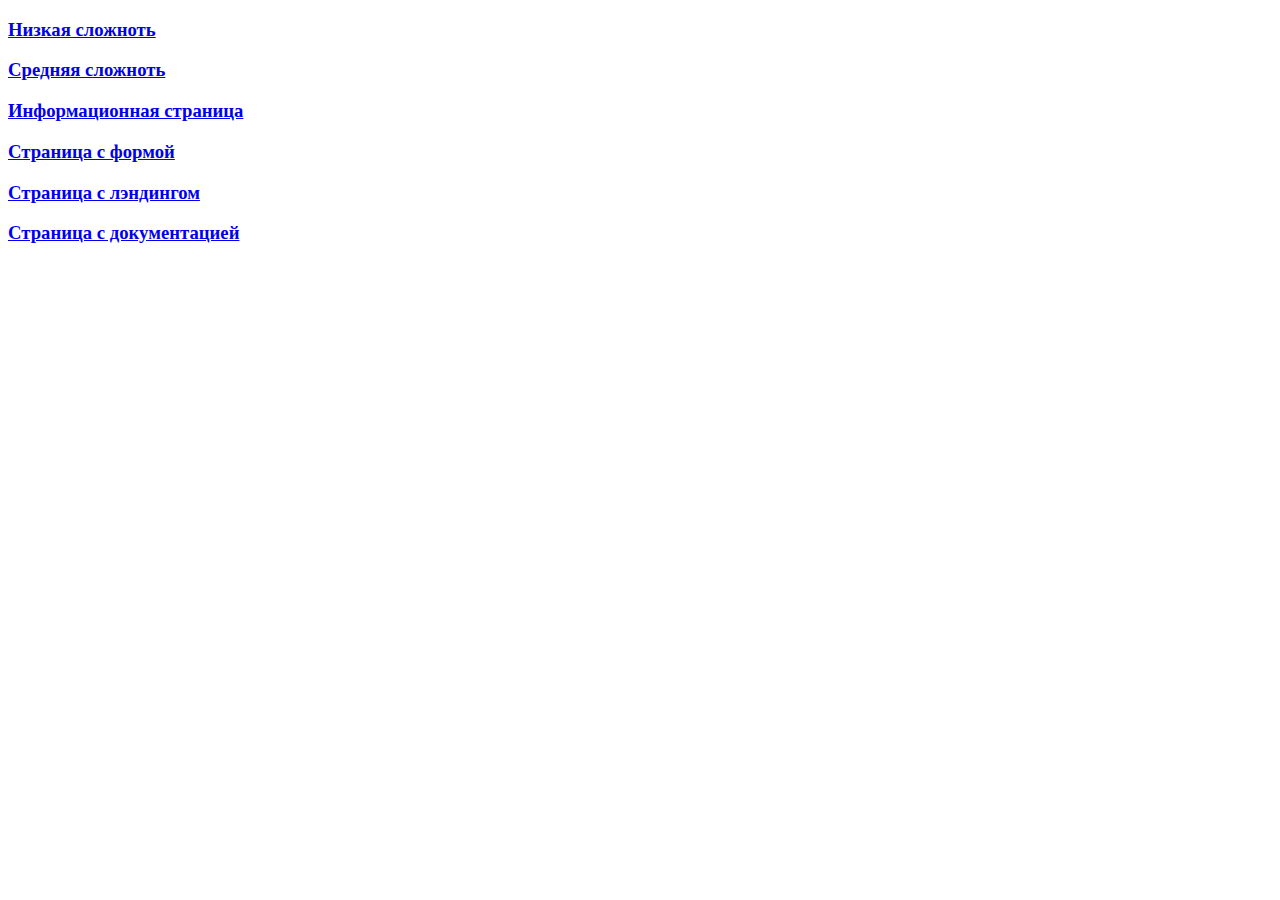
<file: secret/index.html>
<!DOCTYPE html>
<html lang="en">
<head>
    <meta charset="UTF-8">
    <meta http-equiv="X-UA-Compatible" content="IE=edge">
    <meta name="viewport" content="width=device-width, initial-scale=1.0">
    <title>Document</title>
</head>
<body>
    <h3><a href="LowСomplexity/index.html">Низкая сложноть</a></h3>
    <h3><a href="MediumComplexity/index.html">Средняя сложноть</a></h3>

    <h3><a href="Isaac/index.html">Информационная страница</a></h3>
    <h3><a href="MyForm/index.html">Страница с формой</a></h3>
    <h3><a href="Landing/index.html">Страница с лэндингом</a></h3>
    <h3><a href="Doc/index.html">Страница с документацией</a></h3>
</body>
</html>
</file>
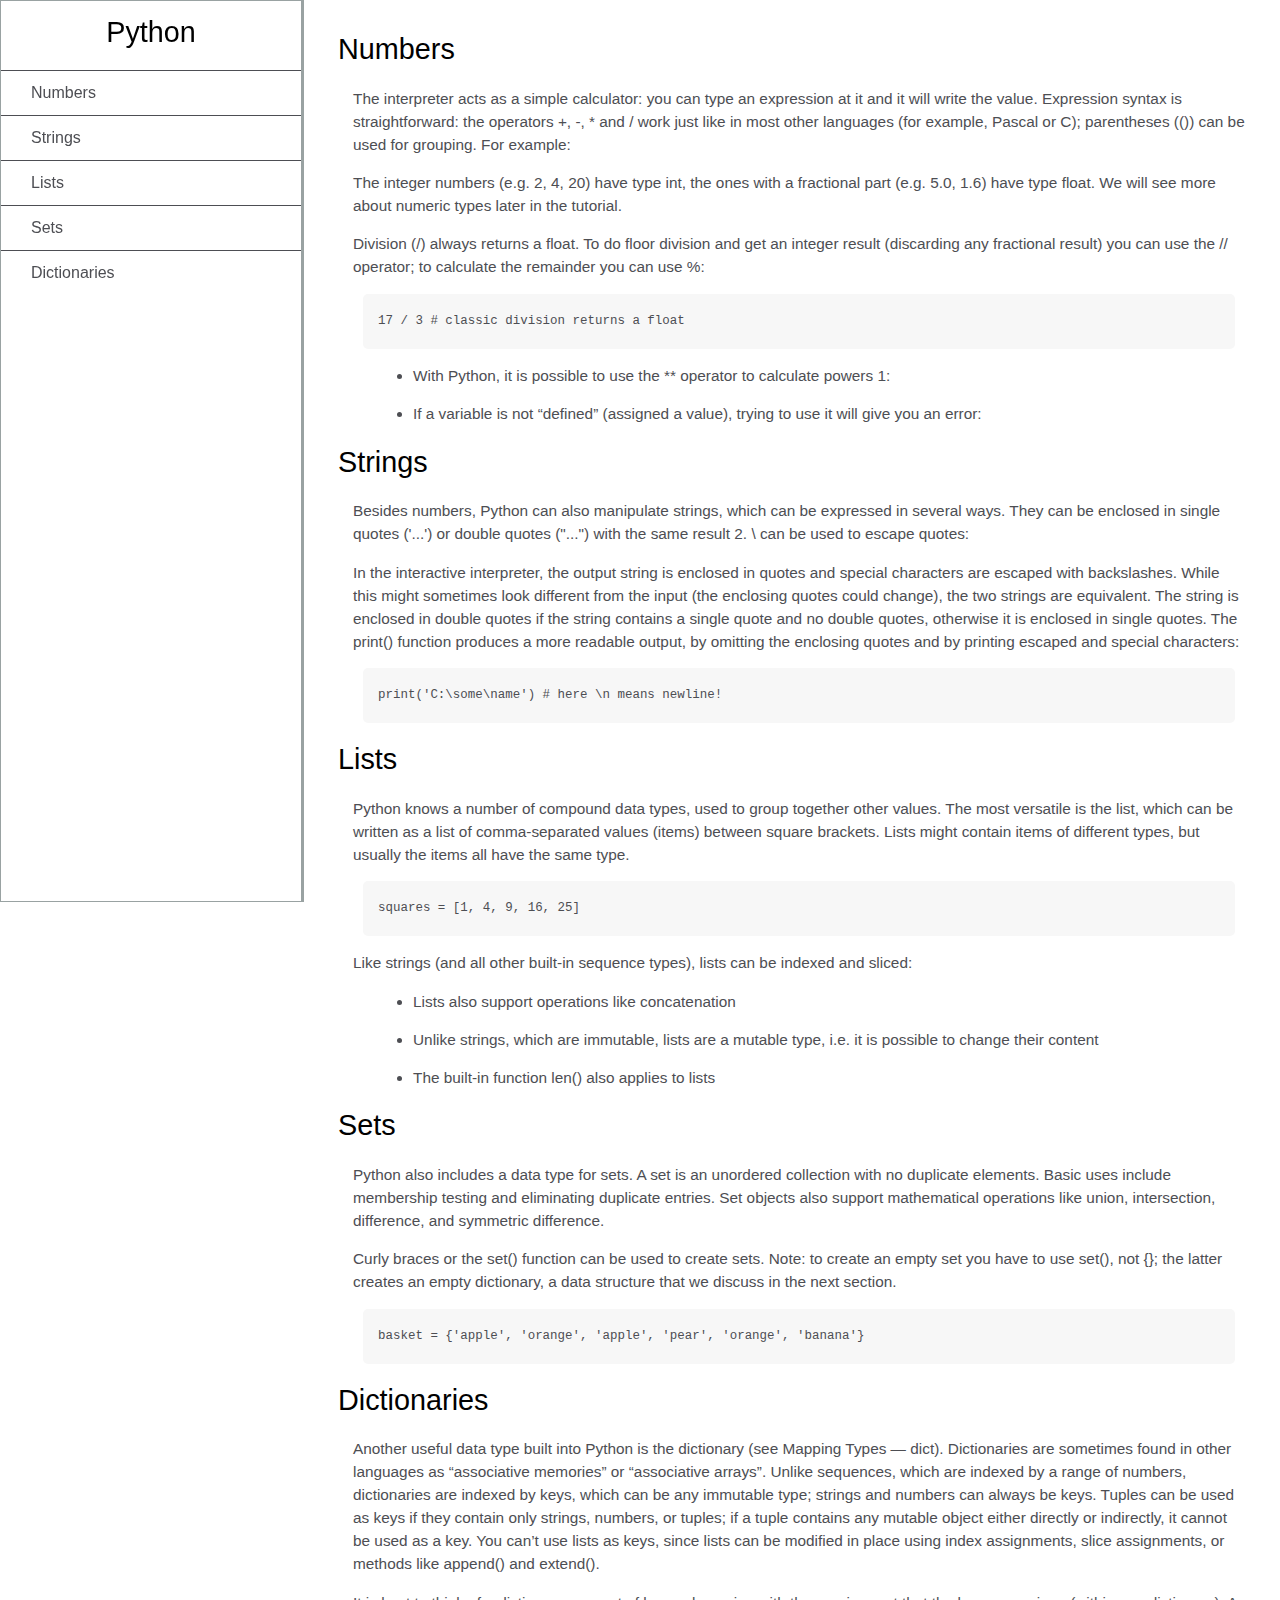
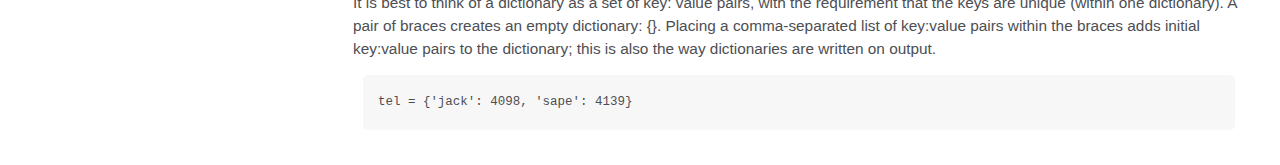
<file: secret/Doc/index.html>
<!DOCTYPE html>
<html lang="en">

<head>
    <meta charset="UTF-8">
    <meta http-equiv="X-UA-Compatible" content="IE=edge">
    <meta name="viewport" content="width=device-width, initial-scale=1.0">
    <link rel="stylesheet" href="style.css">
    <title>Documentation</title>
</head>

<body>
    <nav id="navbar">
        <header>Python</header>
        <ul>
            <li><a href="#Numbers" class="nav-link">Numbers</a></li>
            <li><a href="#Strings" class="nav-link">Strings</a></li>
            <li><a href="#Lists" class="nav-link">Lists</a></li>
            <li><a href="#Sets" class="nav-link">Sets</a></li>
            <li><a href="#Dictionaries" class="nav-link">Dictionaries</a></li>
        </ul>
    </nav>
    <main id="main-doc">

        <section class="main-section" id="Numbers">
            <header>Numbers</header>

            <article>
                <p>The interpreter acts as a simple calculator: you can type an expression at it and it will write the
                    value. Expression syntax is straightforward: the operators +, -, * and / work just like in most
                    other
                    languages (for example, Pascal or C); parentheses (()) can be used for grouping. For example:</p>

                <p>The integer numbers (e.g. 2, 4, 20) have type int, the ones with a fractional part (e.g. 5.0, 1.6)
                    have
                    type float. We will see more about numeric types later in the tutorial.</p>

                <p>Division (/) always returns a float. To do floor division and get an integer result (discarding any
                    fractional result) you can use the // operator; to calculate the remainder you can use %:</p>

                <code>17 / 3 # classic division returns a float</code>

                <ul>
                    <li>With Python, it is possible to use the ** operator to calculate powers 1:</li>

                    <li>If a variable is not “defined” (assigned a value), trying to use it will give you an error:</li>
                </ul>
            </article>
        </section>

        <section class="main-section" id="Strings">
            <header>Strings</header>

            <article>
                <p>Besides numbers, Python can also manipulate strings, which can be expressed in several ways. They can
                    be
                    enclosed in single quotes ('...') or double quotes ("...") with the same result 2. \ can be used to
                    escape quotes:</p>

                <p>In the interactive interpreter, the output string is enclosed in quotes and special characters are
                    escaped with backslashes. While this might sometimes look different from the input (the enclosing
                    quotes
                    could change), the two strings are equivalent. The string is enclosed in double quotes if the string
                    contains a single quote and no double quotes, otherwise it is enclosed in single quotes. The print()
                    function produces a more readable output, by omitting the enclosing quotes and by printing escaped
                    and
                    special characters:</p>

                <code> print('C:\some\name') # here \n means newline!</code>
            </article>
        </section>

        <section class="main-section" id="Lists">
            <header>Lists</header>

            <article>
                <p>Python knows a number of compound data types, used to group together other values. The most versatile
                    is
                    the list, which can be written as a list of comma-separated values (items) between square brackets.
                    Lists might contain items of different types, but usually the items all have the same type.</p>

                <code>squares = [1, 4, 9, 16, 25]</code>

                <p>Like strings (and all other built-in sequence types), lists can be indexed and sliced:</p>

                <ul>
                    <li>Lists also support operations like concatenation</li>
                    <li>Unlike strings, which are immutable, lists are a mutable type, i.e. it is possible to change
                        their
                        content</li>
                    <li>The built-in function len() also applies to lists</li>
                </ul>
            </article>
        </section>

        <section class="main-section" id="Sets">
            <header>Sets</header>
            <article>
                <p>Python also includes a data type for sets. A set is an unordered collection with no duplicate
                    elements.
                    Basic uses include membership testing and eliminating duplicate entries. Set objects also support
                    mathematical operations like union, intersection, difference, and symmetric difference.</p>
                <p>Curly braces or the set() function can be used to create sets. Note: to create an empty set you have
                    to
                    use set(), not {}; the latter creates an empty dictionary, a data structure that we discuss in the
                    next
                    section.</p>
                <code>basket = {'apple', 'orange', 'apple', 'pear', 'orange', 'banana'}</code>
            </article>
        </section>

        <section class="main-section" id="Dictionaries">
            <header>Dictionaries</header>
            <article>
                <p>Another useful data type built into Python is the dictionary (see Mapping Types — dict). Dictionaries
                    are
                    sometimes found in other languages as “associative memories” or “associative arrays”. Unlike
                    sequences,
                    which are indexed by a range of numbers, dictionaries are indexed by keys, which can be any
                    immutable
                    type; strings and numbers can always be keys. Tuples can be used as keys if they contain only
                    strings,
                    numbers, or tuples; if a tuple contains any mutable object either directly or indirectly, it cannot
                    be
                    used as a key. You can’t use lists as keys, since lists can be modified in place using index
                    assignments, slice assignments, or methods like append() and extend().</p>
                <p>It is best to think of a dictionary as a set of key: value pairs, with the requirement that the keys
                    are
                    unique (within one dictionary). A pair of braces creates an empty dictionary: {}. Placing a
                    comma-separated list of key:value pairs within the braces adds initial key:value pairs to the
                    dictionary; this is also the way dictionaries are written on output.</p>
                <code>tel = {'jack': 4098, 'sape': 4139}</code>
            </article>
        </section>
    </main>
</body>

</html>
</file>
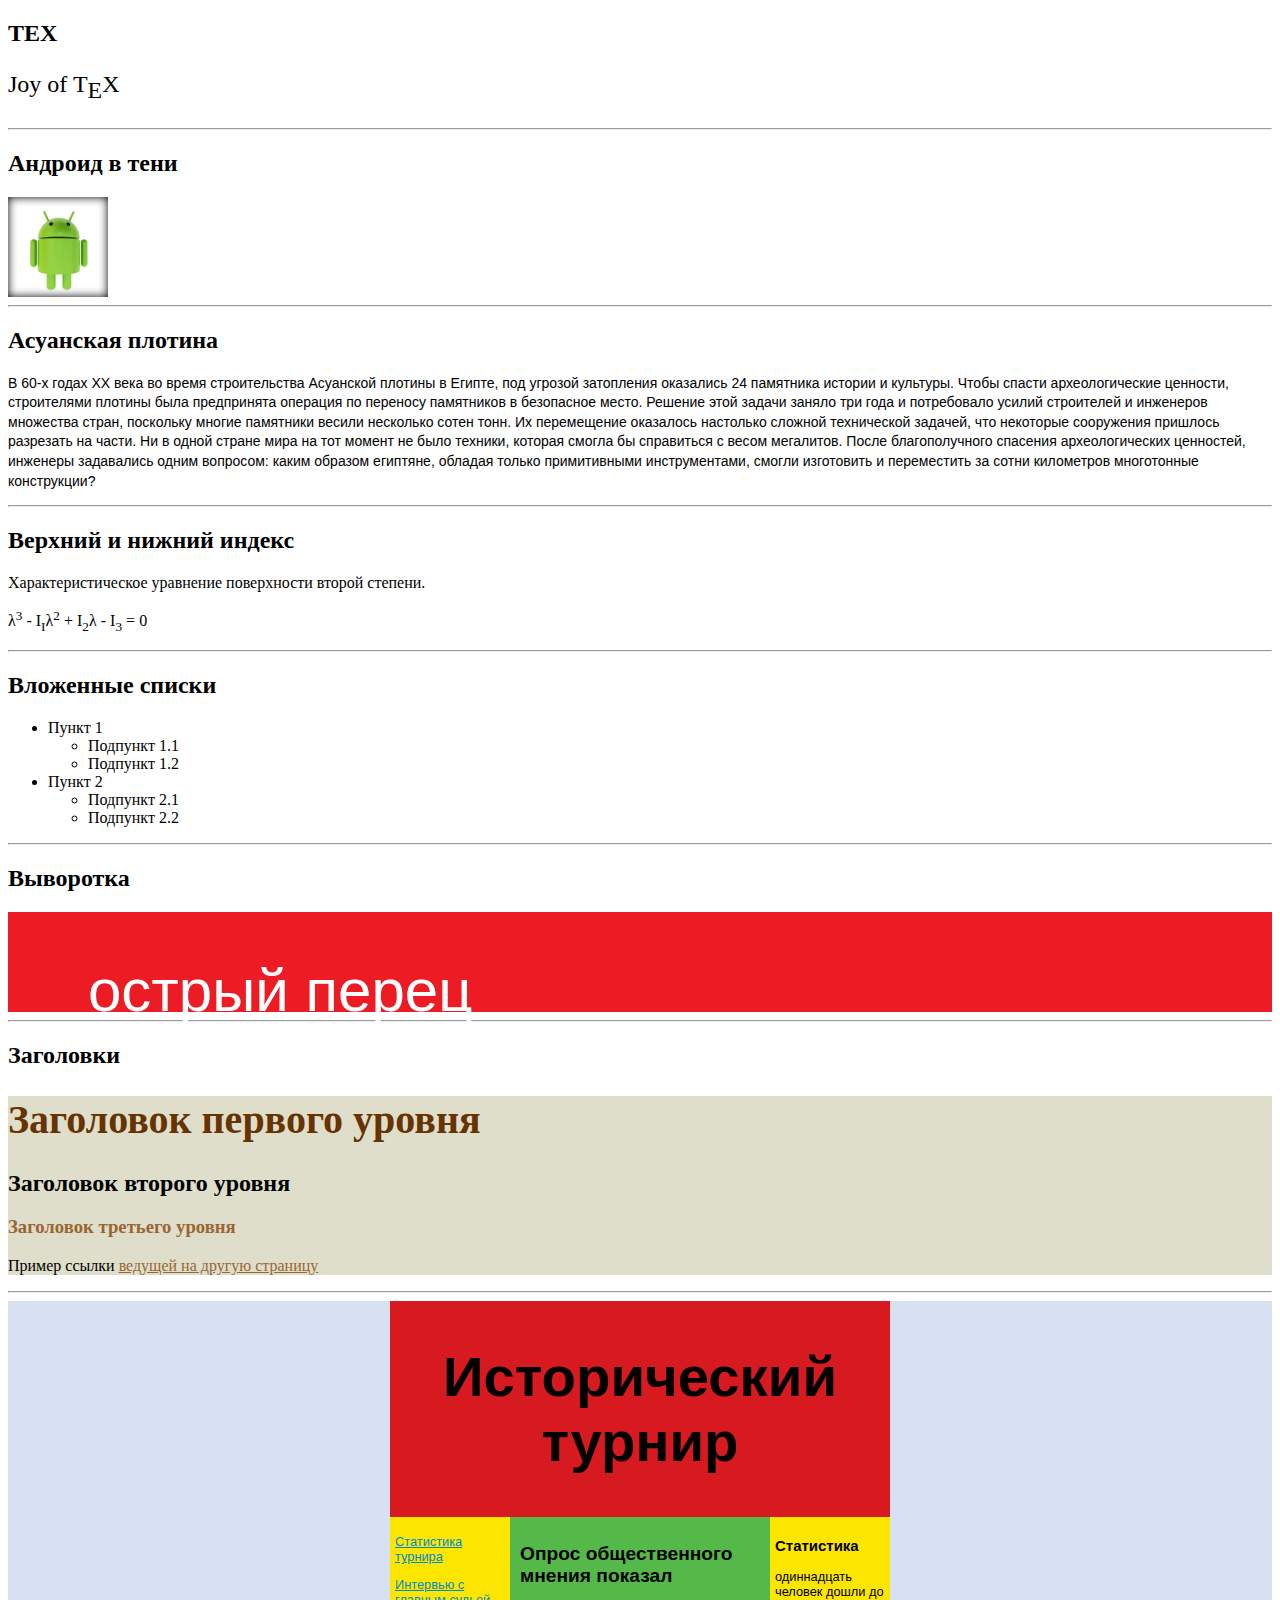
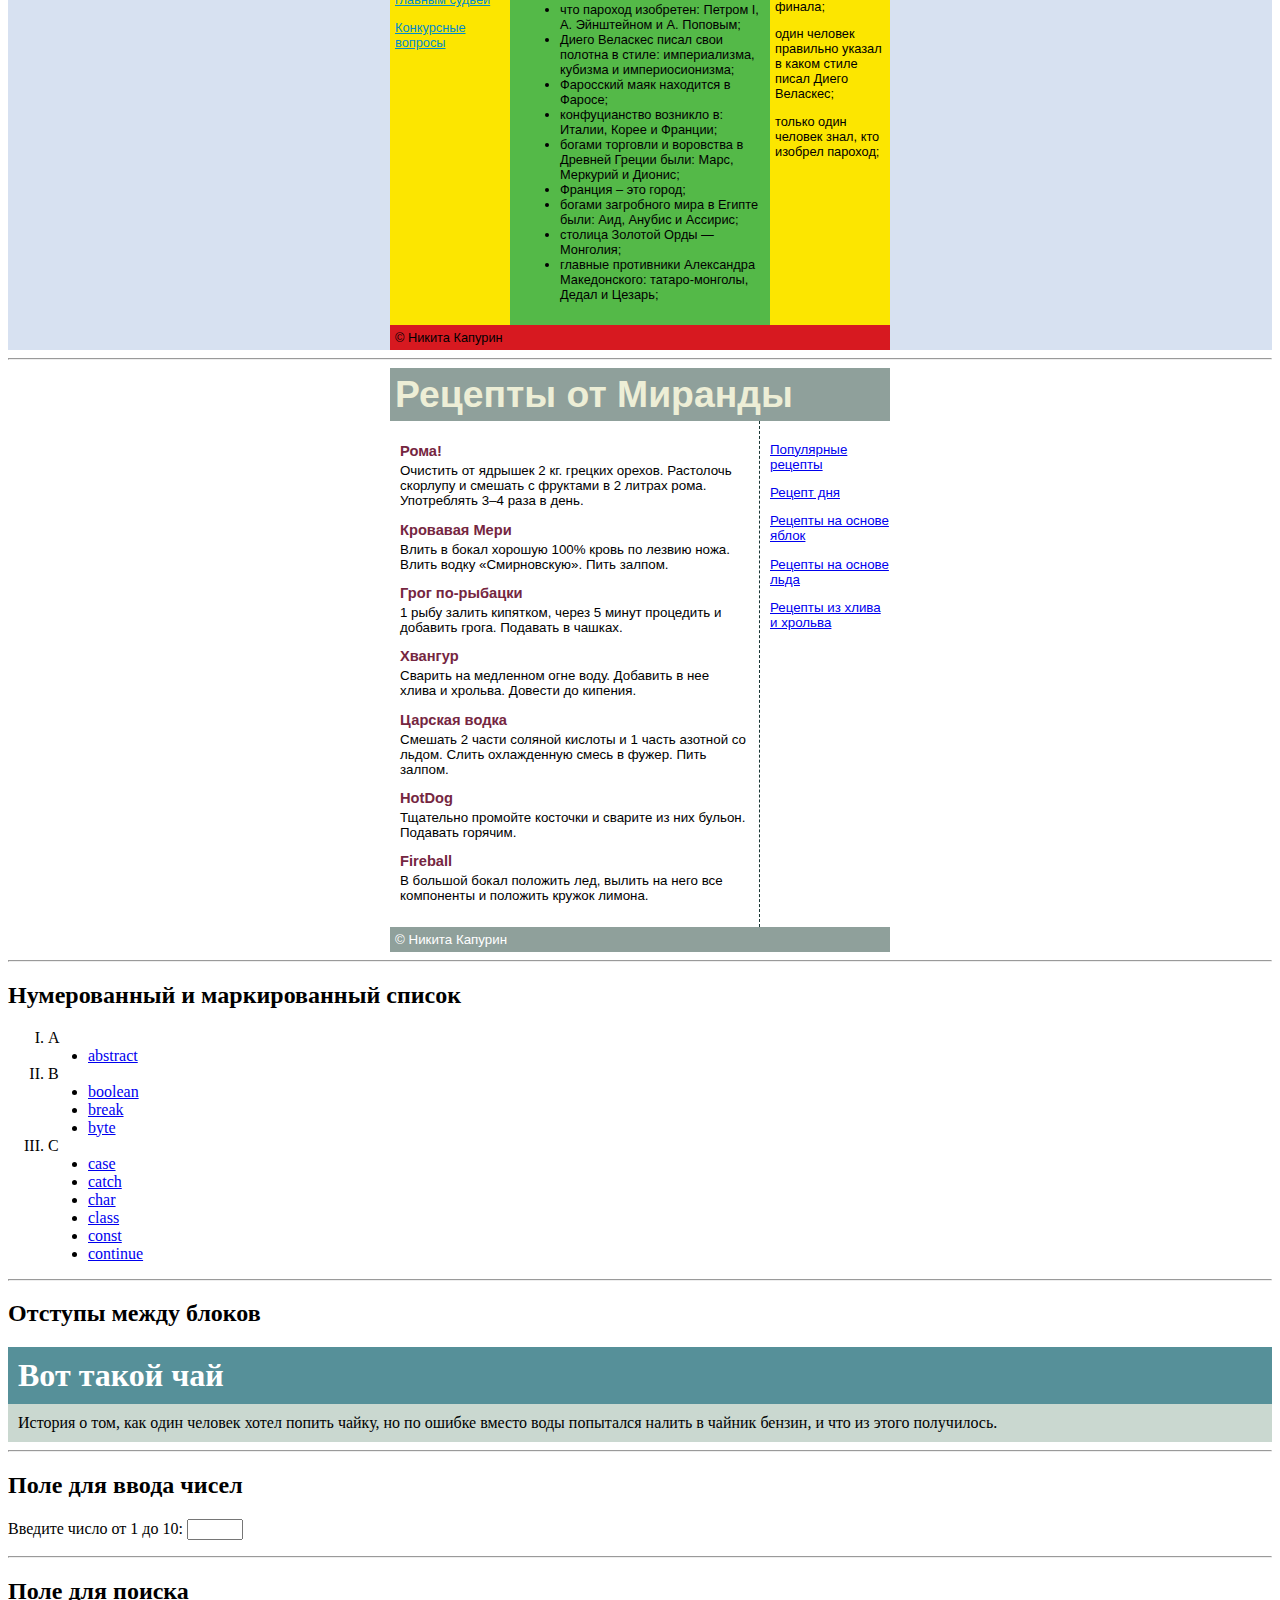
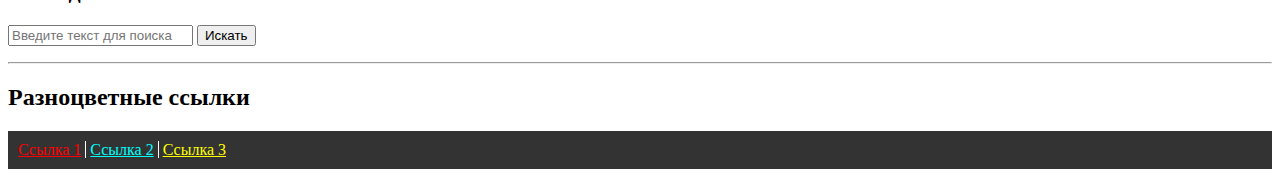
<file: secret/LowСomplexity/index.html>
<!DOCTYPE html>
<html lang="en">
<head>
    <meta charset="UTF-8">
    <meta http-equiv="X-UA-Compatible" content="IE=edge">
    <meta name="viewport" content="width=device-width, initial-scale=1.0">
    <link rel="stylesheet" href="style.css">
    <title>Практика</title>
</head>
<body>
    <section>
        <h2>TEX</h2>
        <p class="tex">Joy of T<span class="text-low">E</span>X</p>
    </section>
    
    <hr>

    <section>
        <h2>Андроид в тени</h2>
        <div class="android-shadow"></div>
        </div>
    </section>

    <hr>

    <section>
        <h2>Асуанская плотина</h2>
        <p class="asuan-text">В 60-х годах XX века во время строительства Асуанской плотины в Египте, под 
            угрозой затопления оказались 24 памятника истории и культуры. Чтобы спасти
            археологические ценности, строителями плотины была предпринята операция по переносу 
            памятников в безопасное место. Решение этой задачи заняло три года и потребовало 
            усилий строителей и  инженеров множества стран, поскольку многие памятники весили 
            несколько сотен тонн. Их перемещение оказалось настолько сложной технической задачей, 
            что некоторые сооружения пришлось разрезать на части. Ни в одной стране мира на тот 
            момент не было техники, которая смогла бы справиться с весом мегалитов.
            После благополучного спасения археологических ценностей, инженеры задавались одним 
            вопросом: каким образом египтяне, обладая только примитивными инструментами, смогли 
            изготовить и  переместить за сотни километров многотонные конструкции?</p>
    </section>

    <hr>

    <section>
        <h2>Верхний и нижний индекс</h2>
        <p>Характеристическое уравнение поверхности второй степени.</p>
        <p>&#955<sup>3</sup> - I<sub>I</sub>&#955<sup>2</sup> + I<sub>2</sub>&#955 - I<sub>3</sub> = 0</p>
    </section>

    <hr>

    <section>
        <h2>Вложенные списки</h2>
        <ul>
            <li>Пункт 1
                <ul>
                    <li>Подпункт 1.1</li>
                    <li>Подпункт 1.2</li>
                </ul>
            </li>
            <li>Пункт 2
                <ul>
                    <li>Подпункт 2.1</li>
                    <li>Подпункт 2.2</li>
                </ul>
            </li>
        </ul>
    </section>

    <hr>

    <section>
        <h2>Выворотка</h2>
        <div class="pep"><span>острый перец</span></div>
    </section>

    <hr>

    <section>
        <h2>Заголовки</h2>
        <div class="titles">
            <h1 class="titles-1">Заголовок первого уровня</h1>
            <h2 class="titles-2">Заголовок второго уровня</h2>
            <h3 class="titles-3">Заголовок третьего уровня</h3>
            <p>Пример ссылки <a href="#" class="titles-link">ведущей на другую страницу</a></p>
        </div>
    </section>

    <hr>

    <section class="xml-1-body">
        <div class="xml-1-container">
            <header class="xml-1-header">
                <h1>Исторический турнир</h1>
            </header>
            <nav class="xml-1-nav">
                <p><a href="#" class="xml-1-link">Статистика турнира</a></p>
                <p><a href="#" class="xml-1-link">Интервью с главным судьей</a></p>
                <p><a href="#" class="xml-1-link">Конкурсные вопросы</a></p>
            </nav>
            <aside class="xml-1-aside">
                <h3>Статистика</h3>
                <p>одиннадцать человек дошли до финала;</p>
                <p>один человек правильно указал в каком стиле писал Диего Веласкес;</p>
                <p>только один человек знал, кто изобрел пароход;</p>
            </aside>
            <main class="xml-1-main">
                <h2>Опрос общественного мнения показал</h2>
                <ul>
                    <li>что пароход изобретен: Петром I, А. Эйнштейном и А. Поповым;</li>
                    <li>Диего Веласкес писал свои полотна в стиле: империализма, кубизма 
                    и империосионизма;</li>
                    <li>Фаросский маяк находится в Фаросе;</li>
                    <li>конфуцианство возникло в: Италии, Корее и Франции;</li>
                    <li>богами торговли и воровства в Древней Греции были: Марс, Меркурий 
                    и Дионис;</li>
                    <li>Франция – это город;</li>
                    <li>богами загробного мира в Египте были: Аид, Анубис и Ассирис;</li>
                    <li>столица Золотой Орды — Монголия;</li>
                    <li>главные противники Александра Македонского: татаро-монголы, Дедал 
                    и Цезарь;</li>
                   </ul>
            </main>
            <footer class="xml-1-footer">&copy; Никита Капурин</footer>
        </div>
    </section>

    <hr>

    <section class="xml-2-body">
        <div class="xml-2-container">
            <header class="xml-2-header">Рецепты от Миранды</header>
            <main class="xml-2-main">
                <h2 class="xml-2-h2">Рома!</h2>
                <p class="xml-2-p">Очистить от ядрышек 2 кг. грецких орехов. Растолочь скорлупу и смешать с фруктами
                    в 2 литрах рома. Употреблять 3–4 раза в день.</p>
                <h2 class="xml-2-h2">Кровавая Мери</h2>
                <p class="xml-2-p">Влить в бокал хорошую 100% кровь по лезвию ножа. Влить водку &laquo;Смирновскую&raquo;.
                    Пить залпом.</p>
                <h2 class="xml-2-h2">Грог по-рыбацки</h2>
                <p class="xml-2-p">1 рыбу залить кипятком, через 5 минут процедить и добавить грога. Подавать в чашках.</p>
                <h2 class="xml-2-h2">Хвангур</h2>
                <p class="xml-2-p">Сварить на медленном огне воду. Добавить в нее хлива и хрольва. Довести до кипения.</p>
                <h2 class="xml-2-h2">Царская водка</h2>
                <p class="xml-2-p">Смешать 2 части соляной кислоты и 1 часть азотной со льдом. Слить охлажденную смесь 
                    в фужер. Пить залпом.</p>
                <h2 class="xml-2-h2">HotDog</h2>
                <p class="xml-2-p">Тщательно промойте косточки и сварите из них бульон. Подавать горячим.</p>
                <h2 class="xml-2-h2">Fireball</h2>
                <p class="xml-2-p">В большой бокал положить лед, вылить на него все компоненты и положить кружок лимона.</p>
            </main>
            <aside class="xml-2-aside">
                <p><a href="#">Популярные рецепты</a></p>
                <p><a href="#">Рецепт дня</a></p>
                <p><a href="#">Рецепты на основе яблок</a></p>
                <p><a href="#">Рецепты на основе льда</a></p>
                <p><a href="#">Рецепты из хлива и хрольва</a></p>
            </aside>
            <div class="xml-2-clear"></div>
            <footer class="xml-2-footer">
                &copy; Никита Капурин
            </footer>
        </div>
    </section>

    <hr>

    <section>
        <h2>Нумерованный и маркированный список</h2>
        <ol type="I">

            <li>A
                <ul type="disc">
                    <li><a href="#">abstract</a></li>
                </ul>
            </li>

            <li>B
                <ul type="disc">
                    <li><a href="#">boolean</a></li>
                    <li><a href="#">break</a></li>
                    <li><a href="#">byte</a></li>
                </ul>
            </li>

            <li>C 
                <ul type="disc">
                    <li><a href="#">case</a></li>
                    <li><a href="#">catch</a></li>
                    <li><a href="#">char</a></li>
                    <li><a href="#">class</a></li>
                    <li><a href="#">const</a></li>
                    <li><a href="#">continue</a></li>
                </ul>
            </li>
        
        </ol>
    </section>

    <hr>

    <section>
        <h2>Отступы между блоков</h2>
        <h1 class="block-h1">Вот такой чай</h1>
        <p class="block-p">История о том, как один человек хотел попить чайку, но по ошибке 
            вместо воды попытался налить в чайник бензин, и что из этого получилось.</p>
    </section>

    <hr>

    <section>
        <h2>Поле для ввода чисел</h2>
        <p>Введите число от 1 до 10: <input type="number" min="1" max="10"></p>
        
    </section>

    <hr>

    <section>
        <h2>Поле для поиска</h2>
        <p><input type="search" placeholder="Введите текст для поиска" class="search-1">
            <input type="submit" value="Искать"></p>
    </section>

    <hr>

    <section>
        <h2>Разноцветные ссылки</h2>
        <div class="color-link-fon">
            <a href="#" class="color-link-1">Ссылка 1</a>
            <a href="#" class="color-link-2">Ссылка 2</a>
            <a href="#" class="color-link-3">Ссылка 3</a>
        </div>
    </section>
</body>
</html>
</file>
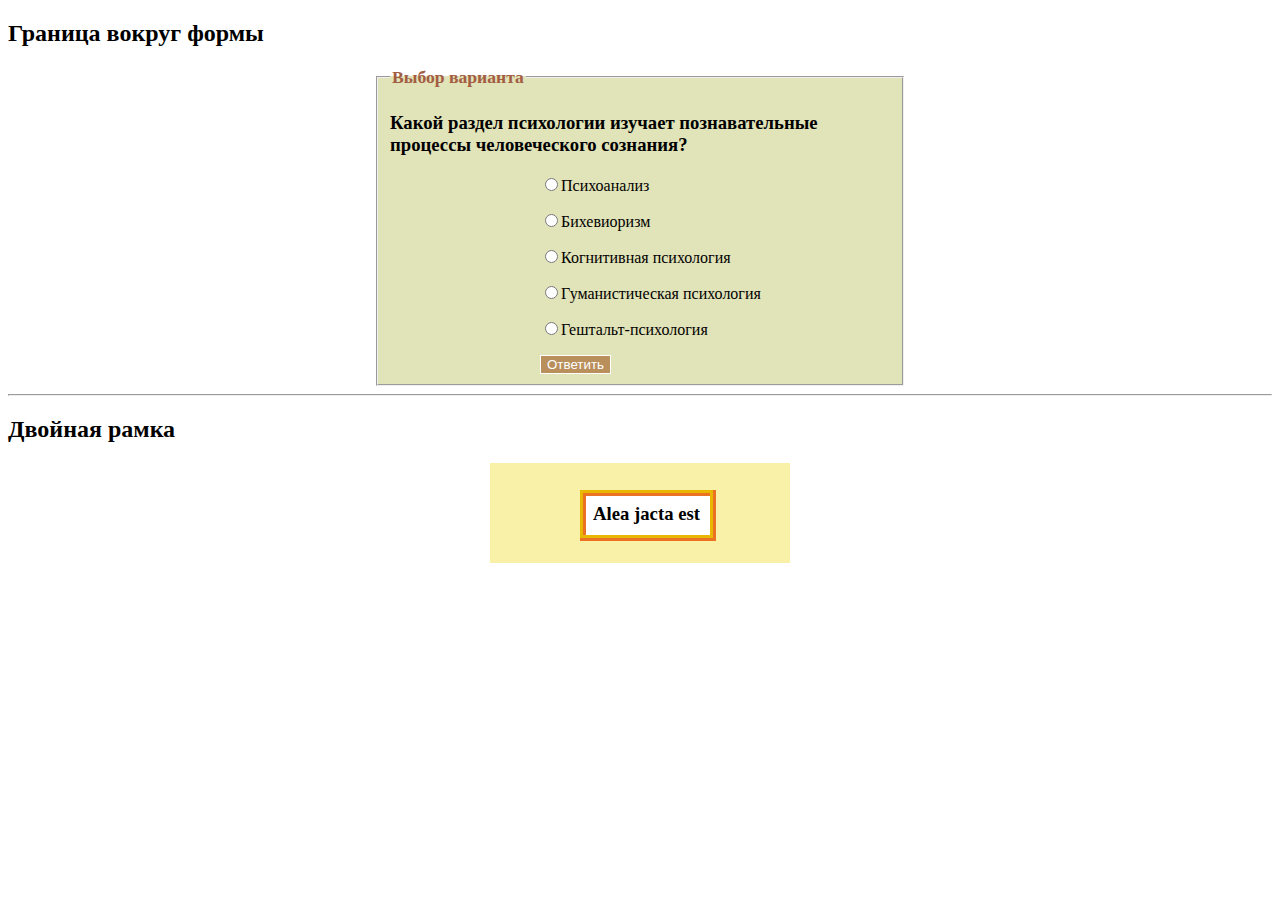
<file: secret/MediumComplexity/index.html>
<!DOCTYPE html>
<html lang="en">
<head>
    <meta charset="UTF-8">
    <meta http-equiv="X-UA-Compatible" content="IE=edge">
    <meta name="viewport" content="width=device-width, initial-scale=1.0">
    <title>Средняя сложность</title>
    <link rel="stylesheet" href="css/style.css">
</head>
<body>
    <section>
        <h2>Граница вокруг формы</h2>
        <fieldset class="border-form">
            <legend class="border-form-legend">Выбор варианта</legend>
            <h3>Какой раздел психологии изучает познавательные процессы человеческого сознания? </h3>
            <div class="border-form-main">
                <p><input type="radio" name="question" value="Психоанализ">Психоанализ</p>
                <p><input type="radio" name="question" value="Бихевиоризм">Бихевиоризм</p>
                <p><input type="radio" name="question" value="Когнитивная психология">Когнитивная психология</p>
                <p><input type="radio" name="question" value="Гуманистическая психология">Гуманистическая психология</p>
                <p><input type="radio" name="question" value="Гештальт-психология">Гештальт-психология</p>
                <input class="button" type="submit" value="Ответить">
            </div>
        </fieldset>
    </section>

    <hr>

    <section>
        <h2>Двойная рамка</h2>
        <div class="double-border">
            <h3 class="double-border-h3">Alea jacta est</h3>
        </div>
    </section>
</body>
</html>
</file>
<file: secret/Doc/style.css>
body {
    color: #4d4e53;
    font-family: 'Open Sans', Arial, sans-serif;
    line-height: 1.5;
}



#navbar {
    border: 1px solid black;
    position: fixed;
    min-width: 290px;
    top: 0px;
    left: 0px;
    width: 300px;
    height: 100%;
    border-right: solid;
    border-color: rgba(0, 22, 22, 0.4);
}

header {
    color: black;
    margin: 10px;
    text-align: center;
    font-size: 1.8em;
    font-weight: thin;
}

#main-doc header {
    text-align: left;
    margin: 0;
}

#navbar ul {
    height: 88%;
    padding: 0;
    overflow-y: auto;
    overflow-x: hidden;
}

#navbar li {
    color: #4d4e53;
    border-top: 1px solid;
    list-style: none;
    position: relative;
    width: 100%;
}

#navbar a {
    display: block;
    padding: 10px 30px;
    color: #4d4e53;
    text-decoration: none;
    cursor: pointer;
}

#main-doc {
    position: absolute;
    margin-left: 310px;
    padding: 20px;
    margin-bottom: 110px;
}

section article {
    color: #4d4e53;
    margin: 15px;
    font-size: 0.96em;
}

section li {
    margin: 15px 0px 0px 20px;
}

code {
    display: block;
    text-align: left;
    white-space: pre-line;
    position: relative;
    word-break: normal;
    word-wrap: normal;
    line-height: 2;
    background: #f7f7f7;
    padding: 15px;
    margin: 10px;
    border-radius: 5px;
}

@media only screen and (max-width: 815px) {
    #navbar ul {
      border: 1px solid;
      height: 207px;
    }
  
    #navbar {
      background-color: white;
      position: absolute;
      top: 0;
      padding: 0;
      margin: 0;
      width: 100%;
      max-height: 275px;
      border: none;
      z-index: 1;
      border-bottom: 2px solid;
    }
  
    #main-doc {
      position: relative;
      margin-left: 0px;
      margin-top: 270px;
    }
  }
</file>
<file: secret/LowСomplexity/style.css>
.tex {
    font-size: 24px;
}

.text-low {
    vertical-align: -6px;
}


.android-shadow {
    width: 100px;
    height: 100px;
    background: url("img/1.jpg");
    background-size: cover;
    box-shadow: 0 0 10px inset;
}


.asuan-text {
    font: 14px/1.4 Arial, sans-serif;
}


.pep {
    background: #ED1C24;
    min-height: 100px;
    font: 60px Impact, sans-serif;
    color: #fff;
    padding-left: 80px;
    position: relative;
}

.pep span {
    position: absolute;
    bottom: -13px;
}


.titles {
    background: #dedeca;
}

.titles-1 {
    color: #673300;
    font-size: 40px;
}

.titles-3 {
    color: #9a6633;
}

.titles-link {
    color: #9a6633;
}


.xml-1-body {
    font: 0.8em Arial, sans-serif;
    background: #D7E1F1;
}

.xml-1-link {
    color: #008BCE;
}

.xml-1-container {
    width: 500px;
    margin: 0 auto;
    background: #FCE600;
}

.xml-1-header {
    font-size: 2.2em;
    text-align: center;
    padding: 5px;
    background: #D71920;
}

.xml-1-aside, .xml-1-nav {
    float: left;
    width: 110px;
    padding: 5px;
}

.xml-1-main {
    background: #54B948;
    margin: 0 120px;
    padding: 10px;
}

.xml-1-aside {
    float: right; 
    color: #000;
}

.xml-1-footer {
    clear: both;
    padding: 5px;
    background: #D71920;
}


.xml-2-body {
    font: 10pt Arial, sans-serif;
    background: #fff;
    margin: 0;
}

.xml-2-h2 {
    font-size: 1.1em;
    color: #752641;
    margin-bottom: 0;
}

.xml-2-container {
    width: 500px;
    margin: 0 auto;
    position: relative;
}

.xml-2-header {
    background: #8fa09b;
    font-size: 28pt;
    font-weight: bold;
    color: #edeed6;
    padding: 5px;
}

.xml-2-main {
    margin-right: 130px;
    padding: 10px;
    border-right: 1px dashed #183533;
}

.xml-2-main p {
    margin-top: 0.3em;
}

.xml-2-aside {
    position: absolute;
    right: 0;
    top: 60px;
    width: 120px;
}

.xml-2-footer {
    background: #8fa09b;
    color: #fff;
    padding: 5px;
}


.block-h1 {
    background: #569099;
    padding: 10px;
    color: #fff;
    margin: 0;
}

.block-p {
    background: #cad8d0;
    padding: 10px;
    margin: 0;
}

.search-1:focus {
    color: red;
}



.color-link-fon {
    background: #333333;
    padding: 10px;
}

.color-link-1 {
    color: #ff0000;
}

.color-link-2 {
    color: #00ffff;
    border-left: 1px solid #fff;
    padding-left: 4px;
}

.color-link-3 {
    color: #ffff00;
    border-left: 1px solid #fff;
    padding-left: 4px;
}
</file>
<file: secret/MediumComplexity/css/style.css>
.border-form {
    width: 500px;
    margin: 0 auto;
    background: #E1E3B8;
}

.border-form-legend {
    font-weight: bold;
    font-size: 1.1em;
    color: #A35D43;
}

.button{
    display: block;
    background-color: #B98F5C;
    color: white;
    border: 1px solid white;
}

.border-form-main {
    padding-left: 150px;
}


.double-border {
    margin: 0 auto;
    width: 300px;
    height: 100px;
    background: #f9f1a8;
}

.double-border-h3 {
    background: #fff;
    display: inline-block;
    padding: 10px;
    margin: 27px 0px 0 90px;
    border: 3px solid #E9B700;
    box-shadow: inset 3px 3px 0 0 #EB7223,
    3px 0 0 0 #EB7223,
    0 3px 0 0 #EB7223,
    3px 3px 0 0 #EB7223;
}
</file>
